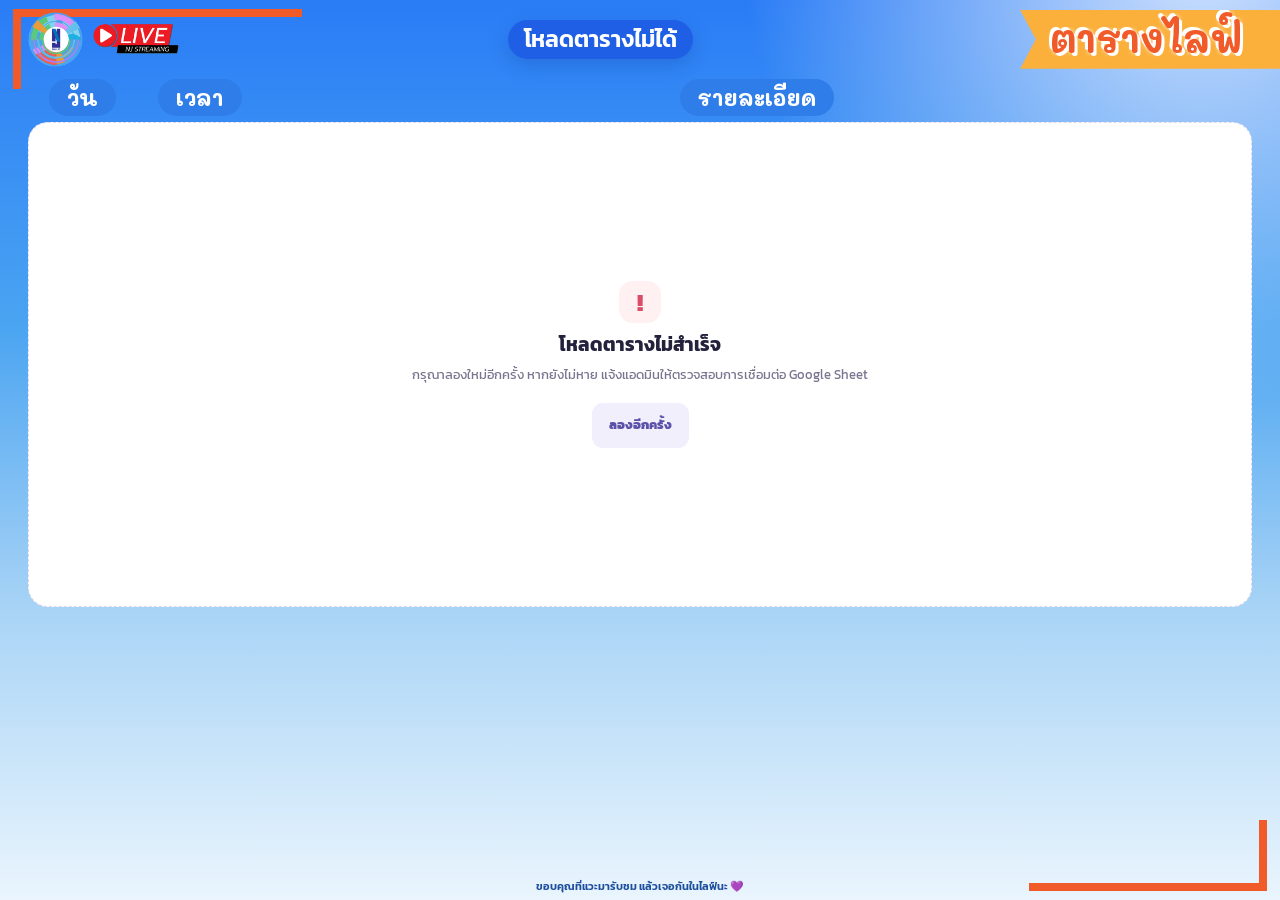
<file: index.html>
<!DOCTYPE html>
<html lang="th">
<head>
  <meta charset="UTF-8">
  <meta name="viewport" content="width=device-width, initial-scale=1">
  <meta name="theme-color" content="#2a7cf6">
  <title>ตารางไลฟ์ | NJ NAMJIT</title>
  <link rel="preconnect" href="https://fonts.googleapis.com">
  <link rel="preconnect" href="https://fonts.gstatic.com" crossorigin>
  <link href="https://fonts.googleapis.com/css2?family=Kanit:wght@500;600;700&family=Mali:wght@700&display=swap" rel="stylesheet">
  <link rel="stylesheet" href="styles.css">
  <link rel="stylesheet" href="public.css">
</head>
<body class="public-page">
  <main class="poster-wrap">
    <div class="poster">
      <div class="poster-inner">
        <header class="poster-head">
          <div class="brands">
            <img class="logo" src="assets/logo.png" alt="NAMJIT">
            <img class="live" src="assets/live.png" alt="LIVE NJ Streaming">
          </div>
          <div class="date-pill" id="date-pill">ตารางประจำสัปดาห์</div>
          <div class="ribbon"><span>ตารางไลฟ์</span></div>
        </header>

        <div class="col-heads" aria-hidden="true"><span>วัน</span><span>เวลา</span><span>รายละเอียด</span></div>

        <div id="loading-state" class="state-card"><span class="loader"></span><p>กำลังโหลดตาราง...</p></div>
        <div id="error-state" class="state-card error-state" hidden>
          <div class="state-icon">!</div><h3>โหลดตารางไม่สำเร็จ</h3>
          <p>กรุณาลองใหม่อีกครั้ง หากยังไม่หาย แจ้งแอดมินให้ตรวจสอบการเชื่อมต่อ Google Sheet</p>
          <button class="button button-secondary" id="retry-button">ลองอีกครั้ง</button>
        </div>
        <div class="rows" id="rows" role="list"></div>
        <p class="poster-foot">ขอบคุณที่แวะมารับชม แล้วเจอกันในไลฟ์นะ 💜</p>
      </div>
    </div>
  </main>

  <script src="config.js"></script>
  <script>
    const DAYS = [
      {name:'จันทร์',short:'จ.',color:'#fbb03b'}, {name:'อังคาร',short:'อ.',color:'#ff7eb3'},
      {name:'พุธ',short:'พ.',color:'#3ab54a'}, {name:'พฤหัสบดี',short:'พฤ.',color:'#f15a29'},
      {name:'ศุกร์',short:'ศ.',color:'#27aae1'}, {name:'เสาร์',short:'ส.',color:'#662d91'},
      {name:'อาทิตย์',short:'อา.',color:'#ed1c24'}
    ];
    const MONTHS = ['มกราคม','กุมภาพันธ์','มีนาคม','เมษายน','พฤษภาคม','มิถุนายน','กรกฎาคม','สิงหาคม','กันยายน','ตุลาคม','พฤศจิกายน','ธันวาคม'];
    const thaiToday = ['อาทิตย์','จันทร์','อังคาร','พุธ','พฤหัสบดี','ศุกร์','เสาร์'][new Date().getDay()];
    const rowsEl = document.getElementById('rows');
    const loading = document.getElementById('loading-state');
    const error = document.getElementById('error-state');

    function parseDMY(s) { const m = /^(\d{2})\/(\d{2})\/(\d{4})$/.exec(s || ''); return m ? {d:+m[1], m:+m[2]-1, y:+m[3]} : null; }
    function rangeText(a, b) {
      const s = parseDMY(a), e = parseDMY(b);
      if (s && e) {
        if (s.y === e.y && s.m === e.m) return `${s.d}-${e.d} ${MONTHS[e.m]} ${e.y}`;
        return `${s.d} ${MONTHS[s.m]}${s.y !== e.y ? ' ' + s.y : ''} - ${e.d} ${MONTHS[e.m]} ${e.y}`;
      }
      const one = s || e;
      return one ? `${one.d} ${MONTHS[one.m]} ${one.y}` : 'ตารางประจำสัปดาห์';
    }
    function el(tag, cls, text) { const n = document.createElement(tag); if (cls) n.className = cls; if (text !== undefined) n.textContent = text; return n; }

    function render(data) {
      const items = Array.isArray(data.schedule) ? data.schedule : [];
      document.getElementById('date-pill').textContent = rangeText(data.start_date, data.end_date);
      loading.hidden = true; error.hidden = true;
      rowsEl.replaceChildren(...DAYS.map(day => {
        const list = items.filter(i => i.day === day.name).sort((a, b) => String(a.time).localeCompare(String(b.time)));
        const row = el('div', 'day-row' + (day.name === thaiToday ? ' is-today' : ''));
        row.setAttribute('role', 'listitem');
        row.style.setProperty('--tab', day.color);
        const tab = el('div', 'day-tab', day.short);
        tab.title = 'วัน' + day.name;
        const box = el('div', 'day-items');
        (list.length ? list : [null]).forEach(it => {
          const line = el('div', 'item');
          line.append(el('div', 'cell-time', it ? String(it.time).replace(':', '.') : '-'));
          const d = el('div', 'cell-detail');
          d.append(el('span', null, it ? it.details : '-'));
          if (it && it.type) d.append(el('small', 'type-tag', it.type));
          if (it && /^data:image\//.test(it.image || '')) { const im = el('img', 'game-img'); im.src = it.image; im.alt = ''; im.draggable = false; d.append(im); }
          line.append(d);
          box.append(line);
        });
        row.append(tab, box);
        return row;
      }));
    }

    async function loadSchedule() {
      loading.hidden = false; error.hidden = true; rowsEl.replaceChildren();
      try {
        const response = await fetch(`${window.APP_CONFIG.API_URL}?v=${Date.now()}`);
        if (!response.ok) throw new Error('Request failed');
        const data = await response.json();
        if (data.success === false) throw new Error(data.message);
        render(data);
      } catch (e) {
        loading.hidden = true; error.hidden = false;
        document.getElementById('date-pill').textContent = 'โหลดตารางไม่ได้';
      }
    }
    document.getElementById('retry-button').addEventListener('click', loadSchedule);
    loadSchedule();
  </script>
  <script>
    /* กันคลิกขวา ลาก คัดลอก ครอบดำข้อความ และคีย์ลัดบันทึก/ดูซอร์ส (ป้องกันได้ระดับผู้ใช้ทั่วไป) */
    (function () {
      const stop = e => e.preventDefault();
      ['contextmenu', 'dragstart', 'selectstart', 'copy', 'cut'].forEach(t => document.addEventListener(t, stop));
      document.addEventListener('keydown', e => {
        const k = e.key.toLowerCase(), c = e.ctrlKey || e.metaKey;
        if (e.key === 'F12' || (c && ['s', 'u', 'p', 'a', 'c', 'x'].includes(k)) || (c && e.shiftKey && ['i', 'j', 'c'].includes(k))) e.preventDefault();
      });
    })();
  </script>
</body>
</html>
</file>
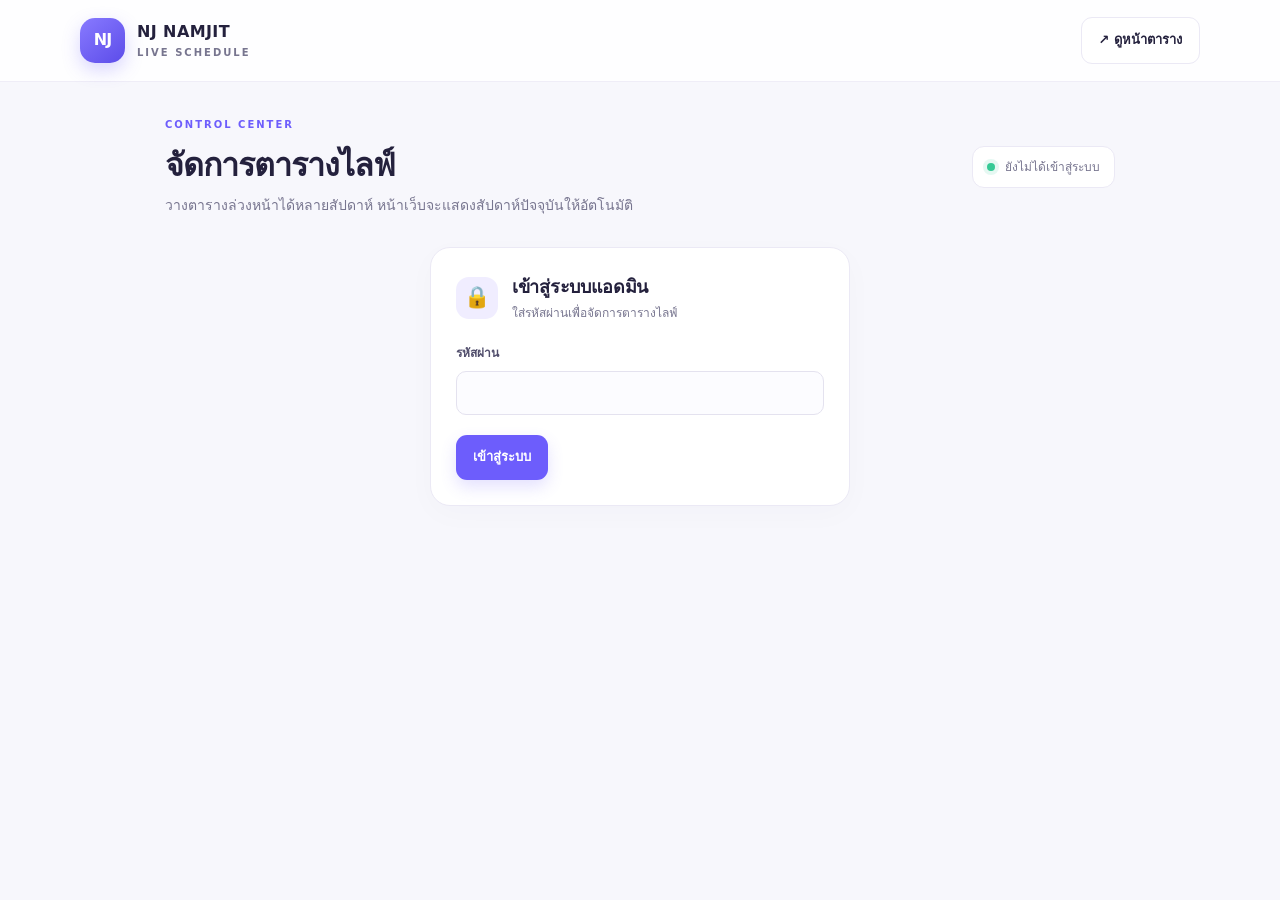
<file: admin.html>
<!DOCTYPE html>
<html lang="th">
<head>
  <meta charset="UTF-8">
  <meta name="viewport" content="width=device-width, initial-scale=1">
  <meta name="robots" content="noindex,nofollow">
  <meta name="theme-color" content="#6d5dfc">
  <title>จัดการตารางไลฟ์ | NJ NAMJIT</title>
  <link rel="stylesheet" href="styles.css">
</head>
<body class="admin-page">
  <header class="site-header">
    <a class="brand" href="index.html">
      <span class="brand-mark">NJ</span><span><strong>NJ NAMJIT</strong><small>LIVE SCHEDULE</small></span>
    </a>
    <div class="header-actions"><a class="button button-light header-link" href="index.html" target="_blank" rel="noopener">↗ ดูหน้าตาราง</a><button type="button" class="button button-light header-link" id="logout-button" hidden>ออกจากระบบ</button></div>
  </header>

  <main class="admin-wrap">
    <section class="admin-heading">
      <div><span class="eyebrow">CONTROL CENTER</span><h1>จัดการตารางไลฟ์</h1><p>วางตารางล่วงหน้าได้หลายสัปดาห์ หน้าเว็บจะแสดงสัปดาห์ปัจจุบันให้อัตโนมัติ</p></div>
      <div class="admin-status"><span class="status-dot"></span> <span id="save-status">พร้อมจัดการ</span></div>
    </section>

    <div id="toast" class="toast" role="status" aria-live="polite" hidden></div>

    <section id="login-view" class="admin-panel login-panel" hidden>
      <div class="panel-heading"><div class="panel-icon">🔒</div><div><h2>เข้าสู่ระบบแอดมิน</h2><p>ใส่รหัสผ่านเพื่อจัดการตารางไลฟ์</p></div></div>
      <form id="login-form">
        <label>รหัสผ่าน<input type="password" id="password" autocomplete="current-password" required autofocus></label>
        <div class="form-actions"><button type="submit" class="button button-primary" id="login-button">เข้าสู่ระบบ</button></div>
      </form>
    </section>

    <div id="dashboard" hidden>
      <section class="admin-panel">
        <div class="panel-heading"><div class="panel-icon">▦</div><div><h2>สัปดาห์</h2><p>เลือกสัปดาห์ที่จะแก้ไข หรือเพิ่มสัปดาห์ถัดไปเพื่อวางแผนล่วงหน้า</p></div></div>
        <label>เลือกสัปดาห์<select id="week-select"></select></label>
        <div class="week-form week-fields">
          <label>สัปดาห์ที่<input type="number" id="week" min="1" step="1"></label>
          <label>วันเริ่มต้น<input type="date" id="start-date"></label>
          <label>วันสิ้นสุด<input type="date" id="end-date"></label>
        </div>
        <div class="form-actions">
          <button type="button" class="button button-light" id="add-week">＋ เพิ่มสัปดาห์ถัดไป (ว่าง)</button>
          <button type="button" class="button button-light" id="copy-week">⧉ เพิ่มพร้อมคัดลอกรายการ</button>
          <button type="button" class="button button-light danger-text" id="del-week">ลบสัปดาห์นี้</button>
        </div>
        <p class="form-hint week-hint">สัปดาห์ใหม่จะต่อจากสัปดาห์ล่าสุดโดยเลื่อนวันที่ไป 7 วัน ส่วน “คัดลอกรายการ” จะนำรายการของสัปดาห์ที่เลือกอยู่ไปใส่ให้</p>
      </section>

      <section class="admin-panel">
        <div class="panel-heading"><div class="panel-icon">✦</div><div><h2 id="form-heading">เพิ่มรายการไลฟ์</h2><p>รายการจะเพิ่มในสัปดาห์ที่เลือกด้านบน</p></div></div>
        <form id="schedule-form">
          <div class="form-grid">
            <label>วันไลฟ์<select id="day" required>
              <option value="จันทร์">วันจันทร์</option><option value="อังคาร">วันอังคาร</option><option value="พุธ">วันพุธ</option><option value="พฤหัสบดี">วันพฤหัสบดี</option><option value="ศุกร์">วันศุกร์</option><option value="เสาร์">วันเสาร์</option><option value="อาทิตย์">วันอาทิตย์</option>
            </select></label>
            <label>เวลา<input type="time" id="time" required></label>
            <label class="span-2">รายละเอียดไลฟ์<input type="text" id="details" maxlength="160" placeholder="เช่น เล่นเกม / พูดคุยกับทุกคน" required></label>
            <label class="span-2">ประเภทไลฟ์ (ไม่บังคับ)<input type="text" id="type" maxlength="80" placeholder="เช่น Gaming, Talk" list="recent-types"></label>
            <datalist id="recent-types"></datalist>
            <div class="span-2 image-field">
              <span class="field-label">รูปประกอบ (ไม่บังคับ) เช่น รูปปกเกม จะแสดงท้ายรายละเอียด</span>
              <div class="image-row">
                <div class="image-preview" id="image-preview">ไม่มีรูป</div>
                <div class="image-buttons">
                  <label class="button button-light file-button">เลือกรูป<input type="file" id="image-file" accept="image/*" hidden></label>
                  <button type="button" class="button button-secondary" id="image-clear" hidden>ลบรูป</button>
                </div>
              </div>
              <span class="form-hint">ระบบย่อรูปให้อัตโนมัติ (รูปที่มีพื้นหลังโปร่งใสแบบ PNG ใช้ได้)</span>
            </div>
          </div>
          <div class="form-actions">
            <button type="submit" class="button button-primary" id="submit-button">＋ เพิ่มรายการ</button>
            <button type="button" class="button button-secondary" id="cancel-edit" hidden>ยกเลิกแก้ไข</button>
            <span class="form-hint">เพิ่มแล้วอย่าลืมกด “บันทึกการเปลี่ยนแปลง”</span>
          </div>
        </form>
      </section>

      <section class="admin-panel">
        <div class="list-heading">
          <div class="panel-heading no-margin"><div class="panel-icon">☷</div><div><h2>รายการไลฟ์ของสัปดาห์นี้</h2><p>ตรวจสอบ แก้ไข คัดลอก หรือลบรายการ</p></div></div>
          <span class="count-badge"><strong id="item-count">0</strong> รายการ</span>
        </div>
        <div id="admin-empty" class="admin-empty"><span>✧</span><h3>สัปดาห์นี้ยังไม่มีรายการไลฟ์</h3><p>ใช้แบบฟอร์มด้านบนเพื่อเพิ่มรายการแรก</p></div>
        <div class="table-scroll" id="table-wrap" hidden>
          <table class="admin-table">
            <thead><tr><th>วัน / เวลา</th><th>รายละเอียด</th><th>ประเภท</th><th>จัดการ</th></tr></thead>
            <tbody id="schedule-list"></tbody>
          </table>
        </div>
        <div class="save-bar">
          <p>บันทึกครั้งเดียวได้ทุกสัปดาห์ที่แก้ไข (สัปดาห์ที่ยังไม่บันทึกมีเครื่องหมาย ● ในรายการเลือกสัปดาห์)</p>
          <button type="button" class="button button-primary save-button" id="save-button">บันทึกการเปลี่ยนแปลง <span>→</span></button>
        </div>
        <p class="form-hint shortcut-hint">ทางลัด: กด Ctrl + S (Mac: ⌘ + S) เพื่อบันทึกได้ทันที</p>
      </section>
      <p class="admin-footnote">ข้อมูลทั้งหมดถูกเก็บใน Google Sheet และแก้ไขได้ที่นั่นโดยตรงด้วย</p>
    </div>
  </main>
  <script src="config.js"></script>
  <script src="admin-script.js"></script>
</body>
</html>
</file>
<file: styles.css>
:root {
  --ink:#24213d; --muted:#77758f; --purple:#6d5dfc; --purple-dark:#5141e7;
  --lavender:#f0edff; --line:#ebe9f5; --surface:#fff; --bg:#f7f7fc;
  --green:#159a72; --red:#d94d68; --shadow:0 18px 55px rgba(47,38,105,.08);
}
*{box-sizing:border-box}
html{scroll-behavior:smooth}
body{margin:0;font-family:system-ui,-apple-system,"Segoe UI",Tahoma,sans-serif;color:var(--ink);background:var(--bg);line-height:1.55}
a{color:inherit;text-decoration:none}
button,input,select{font:inherit}
button{cursor:pointer}
[hidden]{display:none!important}
.site-header{height:82px;padding:0 max(24px,calc((100vw - 1120px)/2));display:flex;align-items:center;justify-content:space-between;background:rgba(255,255,255,.92);border-bottom:1px solid rgba(235,233,245,.8);position:relative;z-index:2}
.brand{display:inline-flex;align-items:center;gap:12px}
.brand-mark{width:45px;height:45px;display:grid;place-items:center;border-radius:15px;color:#fff;font-weight:850;letter-spacing:-1px;background:linear-gradient(140deg,#887aff,#5c4ce9);box-shadow:0 7px 18px #6d5dfc40}
.brand strong,.brand small{display:block}
.brand strong{font-size:16px;letter-spacing:.4px}
.brand small{font-size:10px;letter-spacing:2px;color:var(--muted);font-weight:700}
.live-pill{display:inline-flex;align-items:center;gap:9px;background:#f2efff;color:var(--purple-dark);font-size:11px;letter-spacing:1.1px;font-weight:800;border-radius:100px;padding:10px 14px}
.pulse,.status-dot{width:8px;height:8px;border-radius:50%;background:#36c995;box-shadow:0 0 0 4px #36c99520}
.page-wrap,.admin-wrap{width:min(100% - 40px,1050px);margin:0 auto}
.hero{position:relative;overflow:hidden;margin:38px 0 24px;padding:48px 52px;border-radius:28px;color:white;background:linear-gradient(115deg,#29204d 0%,#5141b7 55%,#8877ff 100%);box-shadow:0 22px 45px #5141b72b}
.hero:after{content:"";position:absolute;width:330px;height:330px;border:1px solid #ffffff25;border-radius:50%;right:-60px;top:-160px;box-shadow:0 0 0 35px #ffffff08,0 0 0 70px #ffffff08}
.eyebrow{font-size:10px;letter-spacing:2px;font-weight:850;color:var(--purple);display:block;margin-bottom:8px}
.hero .eyebrow{color:#c9c1ff}
.hero h1{font-size:clamp(30px,5vw,46px);letter-spacing:-1.4px;line-height:1.18;margin:0 0 12px}
.hero h1 span{color:#d9d3ff}
.hero p{margin:0;color:#e3e0ff;font-size:15px}
.hero-decoration{position:absolute;right:12%;top:23%;font-size:32px;color:#ffffffb0;display:flex;gap:26px;transform:rotate(-12deg)}
.hero-decoration span:nth-child(2){font-size:54px;margin-top:32px}
.week-card{display:flex;align-items:center;gap:18px;padding:23px 26px;background:#fff;border:1px solid var(--line);border-radius:20px;box-shadow:var(--shadow)}
.week-icon,.panel-icon{flex:0 0 48px;width:48px;height:48px;border-radius:16px;background:var(--lavender);color:var(--purple);display:grid;place-items:center;font-size:24px;font-weight:700}
.week-copy{flex:1;min-width:0}
.muted-label{font-size:12px;color:var(--muted)}
.week-copy h2{font-size:21px;margin:1px 0 0;letter-spacing:-.4px}
.week-copy p{font-size:13px;color:var(--muted);margin:2px 0 0}
.week-count{padding-left:26px;border-left:1px solid var(--line);display:flex;flex-direction:column;align-items:center;min-width:100px}
.week-count strong{font-size:27px;color:var(--purple);line-height:1.2}
.week-count span{font-size:11px;color:var(--muted);margin-top:4px}
.schedule-section{padding:38px 0 20px}
.section-heading{display:flex;align-items:end;justify-content:space-between;gap:16px;margin-bottom:19px}
.section-heading h2,.panel-heading h2{font-size:24px;letter-spacing:-.6px;margin:0}
.updated-note{font-size:12px;color:var(--muted);padding-bottom:5px}
.schedule-grid{display:grid;grid-template-columns:repeat(2,minmax(0,1fr));gap:16px}
.schedule-card{min-width:0;background:#fff;border:1px solid var(--line);border-radius:19px;padding:21px;box-shadow:0 7px 25px #30265e08;transition:transform .2s,box-shadow .2s}
.schedule-card:hover{transform:translateY(-3px);box-shadow:var(--shadow)}
.schedule-card-top{display:flex;justify-content:space-between;gap:10px;align-items:center}
.day-chip,.time-chip,.type-label{display:inline-flex;align-items:center;border-radius:9px;font-size:11px;font-weight:750;padding:7px 10px}
.day-chip{color:var(--purple-dark);background:var(--lavender)}
.time-chip{color:#4b4963;background:#f5f5fa}
.schedule-card h3{font-size:19px;line-height:1.4;margin:18px 0 16px;overflow-wrap:anywhere}
.card-footer{border-top:1px solid #f0eff7;padding-top:15px;display:flex;align-items:center;justify-content:space-between;gap:12px}
.type-label{background:#f5f4fa;color:#77738e;font-weight:650;overflow-wrap:anywhere}
.button{display:inline-flex;justify-content:center;align-items:center;gap:9px;border:0;border-radius:11px;padding:12px 17px;font-weight:750;font-size:13px;transition:transform .15s,background .15s;white-space:nowrap}
.button:hover{transform:translateY(-1px)}
.button-primary{background:var(--purple);color:white;box-shadow:0 7px 16px #6d5dfc30}
.button-primary:hover{background:var(--purple-dark)}
.button-secondary{background:#f1effb;color:#5c51a9}
.button-light{background:#fff;border:1px solid var(--line);color:var(--ink)}
.watch-button{padding:9px 12px;font-size:12px}
.is-disabled{opacity:.45;pointer-events:none}
.state-card{grid-column:1/-1;min-height:210px;border:1px dashed #dcd8f0;border-radius:20px;display:flex;flex-direction:column;align-items:center;justify-content:center;text-align:center;padding:28px;background:#fff}
.state-card p{margin:6px 0 0;color:var(--muted);font-size:13px}
.state-card h3{margin:7px 0 0}
.state-icon{width:42px;height:42px;display:grid;place-items:center;border-radius:14px;background:var(--lavender);color:var(--purple);font-size:24px;font-weight:800}
.error-state .state-icon{background:#fff0f2;color:var(--red)}
.error-state .button{margin-top:18px}
.loader{display:inline-block;width:24px;height:24px;border:3px solid #e5e1ff;border-top-color:var(--purple);border-radius:50%;animation:spin .7s linear infinite}
.loader.tiny{width:16px;height:16px;border-width:2px;border-color:#ffffff65;border-top-color:white}
@keyframes spin{to{transform:rotate(360deg)}}
.site-footer{display:flex;align-items:center;justify-content:center;gap:12px;padding:36px 0 28px;color:var(--muted);font-size:12px}
.small-mark{width:29px;height:29px;border-radius:9px;font-size:11px}
.site-footer p{margin:0}
.admin-page{background:#f7f7fc}
.admin-wrap{max-width:950px;padding-top:35px;padding-bottom:55px}
.admin-heading{display:flex;align-items:center;justify-content:space-between;gap:20px;margin-bottom:25px}
.admin-heading h1{font-size:32px;letter-spacing:-1px;margin:0}
.admin-heading p{color:var(--muted);font-size:14px;margin:5px 0 0}
.admin-status{display:flex;align-items:center;gap:10px;padding:11px 14px;border:1px solid var(--line);background:#fff;border-radius:12px;color:var(--muted);font-size:12px;white-space:nowrap}
.admin-panel{background:#fff;border:1px solid var(--line);border-radius:20px;padding:25px;margin-bottom:18px;box-shadow:0 8px 30px #30265e06}
.panel-heading{display:flex;align-items:center;gap:14px;margin-bottom:22px}
.panel-heading h2{font-size:18px;letter-spacing:-.3px}
.panel-heading p{margin:3px 0 0;color:var(--muted);font-size:12px}
.panel-icon{width:42px;height:42px;flex-basis:42px;border-radius:13px;font-size:21px}
.week-form,.form-grid{display:grid;grid-template-columns:repeat(3,minmax(0,1fr));gap:17px}
label{display:flex;flex-direction:column;gap:8px;color:#514e6c;font-size:12px;font-weight:750}
input,select{width:100%;min-width:0;border:1px solid #e4e2ef;border-radius:10px;background:#fcfcff;color:var(--ink);padding:12px 13px;outline:none;transition:border .15s,box-shadow .15s}
input:focus,select:focus{border-color:#8d80ff;box-shadow:0 0 0 3px #6d5dfc1a}
input::placeholder{color:#aaa8bb}
.form-grid{grid-template-columns:repeat(2,minmax(0,1fr))}
.span-2{grid-column:span 2}
.form-actions{display:flex;align-items:center;gap:12px;margin-top:20px;flex-wrap:wrap}
.form-hint{font-size:11px;color:var(--muted)}
.list-heading{display:flex;align-items:center;justify-content:space-between;gap:12px;margin-bottom:18px}
.no-margin{margin:0}
.count-badge{border-radius:9px;background:var(--lavender);color:var(--purple-dark);font-size:11px;padding:8px 11px;white-space:nowrap}
.count-badge strong{font-size:14px;margin-right:3px}
.admin-empty{text-align:center;padding:32px 10px;border:1px dashed #dedaf0;border-radius:14px;background:#fcfbff}
.admin-empty>span{display:block;font-size:27px;color:var(--purple)}
.admin-empty h3{font-size:15px;margin:8px 0 4px}
.admin-empty p{font-size:12px;color:var(--muted);margin:0}
.table-scroll{overflow-x:auto;border:1px solid var(--line);border-radius:13px}
.admin-table{border-collapse:collapse;width:100%;font-size:12px;text-align:left;min-width:650px}
.admin-table th{background:#f8f7fd;color:#77738e;font-size:10px;letter-spacing:.5px;text-transform:uppercase;font-weight:800}
.admin-table th,.admin-table td{padding:14px 13px;border-bottom:1px solid #f0eff7;vertical-align:middle}
.admin-table tbody tr:last-child td{border-bottom:0}
.admin-table tbody tr:hover{background:#fcfbff}
.table-sub{display:block;color:var(--muted);font-size:11px;margin-top:3px}
.details-cell{font-weight:700;max-width:230px;overflow-wrap:anywhere}
.table-link{color:var(--purple-dark);font-weight:750;white-space:nowrap}
.row-actions{display:flex;gap:6px}
.icon-button{border:0;border-radius:8px;padding:8px 10px;font-size:11px;font-weight:750}
.edit-action{background:#f0edff;color:var(--purple-dark)}
.delete-action{background:#fff0f2;color:var(--red)}
.muted{color:#aaa8bb}
.save-bar{display:flex;align-items:center;justify-content:space-between;gap:18px;margin-top:22px;padding-top:20px;border-top:1px solid var(--line)}
.save-bar p{font-size:12px;color:var(--muted);margin:0}
.save-button{padding:13px 18px}
.save-button:disabled{opacity:.65;cursor:wait;transform:none}
.admin-footnote{text-align:center;color:#9290a5;font-size:11px;margin:25px 0 0}
.toast{position:sticky;top:12px;z-index:5;margin:0 0 18px;padding:13px 16px;border-radius:12px;background:#e9faf4;color:#087653;border:1px solid #c9f0e2;font-size:13px;font-weight:700;box-shadow:var(--shadow)}
.toast.error{background:#fff0f2;color:#b72f4b;border-color:#ffd7df}
@media(max-width:680px){
 .site-header{height:70px;padding:0 18px}.brand-mark{width:39px;height:39px;border-radius:13px}.brand strong{font-size:14px}.brand small{font-size:9px}
 .live-pill{font-size:9px;padding:8px 10px}.page-wrap,.admin-wrap{width:calc(100% - 28px)}
 .hero{margin-top:20px;padding:32px 24px;border-radius:22px}.hero-decoration{right:5%;top:18%;opacity:.55}.hero-decoration span:first-child{display:none}
 .hero p{max-width:260px;font-size:13px}.week-card{padding:17px;gap:12px}.week-icon{flex-basis:40px;width:40px;height:40px;border-radius:13px;font-size:20px}
 .week-copy h2{font-size:17px}.week-copy p{font-size:11px}.week-count{padding-left:13px;min-width:67px}.week-count strong{font-size:23px}.week-count span{font-size:9px}
 .schedule-section{padding-top:30px}.section-heading{align-items:start;flex-direction:column;gap:3px}.section-heading h2{font-size:22px}.updated-note{padding:0}
 .schedule-grid{grid-template-columns:1fr;gap:12px}.schedule-card{padding:18px}.schedule-card h3{font-size:17px;margin:14px 0}
 .site-footer{padding-top:26px;text-align:center}
 .admin-wrap{padding-top:25px}.admin-heading{align-items:flex-start;flex-direction:column;gap:13px}.admin-heading h1{font-size:27px}.admin-heading p{font-size:12px}
 .admin-panel{padding:18px;border-radius:16px}.week-form{grid-template-columns:1fr 1fr;gap:13px}.week-form label:first-child{grid-column:span 2}
 .form-grid{grid-template-columns:1fr;gap:14px}.span-2{grid-column:auto}.form-actions{align-items:stretch;flex-direction:column}.form-actions .button{width:100%}.form-hint{text-align:center}
 .list-heading{align-items:flex-start}.panel-heading h2{font-size:16px}.panel-heading p{font-size:11px}
 .save-bar{align-items:stretch;flex-direction:column}.save-bar p{text-align:center}.save-button{width:100%}
 .header-link{font-size:11px;padding:10px}
}
@media(prefers-reduced-motion:reduce){*,*::before,*::after{scroll-behavior:auto!important;animation:none!important;transition:none!important}}

.day-filter{display:flex;gap:8px;overflow-x:auto;padding:2px 2px 16px;margin-bottom:2px;scrollbar-width:none}
.day-filter::-webkit-scrollbar{display:none}
.chip-filter{flex:0 0 auto;border:1px solid var(--line);background:#fff;color:#5c5878;border-radius:100px;padding:9px 15px;font-size:13px;font-weight:700;transition:background .15s,color .15s,border-color .15s}
.chip-filter:hover{border-color:#b9b0ff}
.chip-filter.active{background:var(--purple);border-color:var(--purple);color:#fff}
.schedule-card.is-today{border-color:#b9b0ff;box-shadow:0 0 0 3px #6d5dfc14,var(--shadow)}
.today-badge{margin-left:auto;margin-right:6px;font-size:11px;font-weight:800;color:#087653;background:#e4f8f0;border-radius:100px;padding:6px 10px}
.schedule-card-top .today-badge+.time-chip{margin-left:0}
.time-chip{font-variant-numeric:tabular-nums}
.watch-button:focus-visible,.chip-filter:focus-visible,.button:focus-visible,.icon-button:focus-visible{outline:3px solid #6d5dfc66;outline-offset:2px}
.dup-action{background:#f1f1f6;color:#5c5878}
.row-actions{flex-wrap:wrap}
.shortcut-hint{text-align:right;margin:12px 0 0}
.save-bar{position:sticky;bottom:0;background:linear-gradient(#fff0,#fff 22%);padding-bottom:4px}
@media(max-width:680px){.shortcut-hint{display:none}.today-badge{margin-left:0}}

.header-actions{display:flex;gap:10px;align-items:center}
.login-panel{max-width:420px;margin:30px auto}
.week-fields{margin-top:16px}
.week-hint{margin:12px 0 0}
.danger-text{color:var(--red)}
.field-label{font-size:12px;font-weight:750;color:#514e6c}
.image-field{display:flex;flex-direction:column;gap:10px}
.image-row{display:flex;align-items:center;gap:16px;flex-wrap:wrap}
.image-preview{width:120px;height:84px;display:grid;place-items:center;border:1px dashed #cfcbe6;border-radius:12px;background:#fcfbff;color:#aaa8bb;font-size:12px;overflow:hidden}
.image-preview img{max-width:100%;max-height:100%;object-fit:contain}
.image-buttons{display:flex;gap:10px;flex-wrap:wrap}
.file-button{flex-direction:row;cursor:pointer}
.thumb{height:34px;width:auto;max-width:90px;object-fit:contain;border-radius:6px;vertical-align:middle;margin-left:10px;background:#f5f4fa}
</file>
<file: public.css>
/* หน้าตารางไลฟ์ — สไตล์โปสเตอร์ (ขนาดทุกอย่างสเกลตามความกว้างโปสเตอร์ด้วยหน่วย cqw) */
body.public-page{background:#cfe4fb;font-family:"Kanit",system-ui,sans-serif}
.poster-wrap{width:min(100% - 20px,980px);margin:14px auto 28px}
.poster{container-type:inline-size;border-radius:22px;overflow:hidden;box-shadow:0 18px 50px #1d4f9c33;
  background:radial-gradient(circle at 94% -6%,#ffffffcc 0,#fff0 30%),linear-gradient(180deg,#2a7cf6 0,#4aa4f1 36%,#a9d4f6 68%,#eaf5fd 100%)}
.poster-inner{--tabw:11.8cqw;--timew:11.6cqw;--rh:clamp(42px,8.2cqw,84px);--gap:.8cqw;position:relative;padding:5.5cqw 7cqw 5cqw}
.poster-inner:before,.poster-inner:after{content:"";position:absolute;pointer-events:none;border:1.2cqw solid #f15a29}
.poster-inner:before{left:3cqw;top:2.6cqw;width:28cqw;height:13cqw;border-right:0;border-bottom:0}
.poster-inner:after{right:3cqw;bottom:2.6cqw;width:22cqw;height:12cqw;border-left:0;border-top:0}
.poster-head,.col-heads,.rows,.state-card,.poster-foot{position:relative;z-index:1}

.poster-head{display:grid;grid-template-columns:auto minmax(0,1fr) auto;align-items:center;gap:2cqw;margin-bottom:4.5cqw}
.brands{display:flex;align-items:center;gap:1.2cqw}
.brands .logo{width:clamp(46px,6.2cqw,76px);height:auto;border-radius:50%}
.brands .live{width:clamp(84px,10cqw,124px);height:auto}
.date-pill{justify-self:center;text-align:center;background:#1f5fe6;color:#fff;font-weight:600;font-size:clamp(14px,2.4cqw,28px);padding:1.2cqw 2.4cqw;white-space:normal;border-radius:2.4cqw;box-shadow:0 .5cqw 1.4cqw #0d3b9a40;line-height:1.3}
.ribbon{margin-right:-7cqw;padding:1.3cqw 9.2cqw 1.5cqw 4.5cqw;background:#fbb03b;clip-path:polygon(0 0,100% 0,100% 100%,0 100%,6% 50%)}
.ribbon span{display:block;white-space:nowrap;font-family:"Mali","Kanit",sans-serif;font-weight:700;font-size:clamp(20px,4cqw,46px);line-height:1.15;color:#f15a29;text-shadow:0 0 .35cqw #fff,.25cqw .25cqw 0 #fff,-.2cqw -.2cqw 0 #fff}
@container (max-width:640px){
  .poster-head{grid-template-columns:1fr auto}
  .date-pill{grid-column:1/-1;grid-row:2;justify-self:stretch;white-space:normal}
  .ribbon span{font-size:clamp(18px,6cqw,36px)}
  .ribbon{padding-left:5cqw}
  .date-pill{font-size:clamp(14px,4.2cqw,24px);white-space:normal}
}

.col-heads{display:grid;grid-template-columns:var(--tabw) var(--timew) 1fr;gap:var(--gap);margin-bottom:1.6cqw;font-family:"Mali","Kanit",sans-serif;font-weight:700;color:#fff;font-size:clamp(12px,3cqw,30px)}
.col-heads span{justify-self:center;background:#2f7de8;border-radius:100px;padding:.5cqw 2.4cqw;line-height:1.5}

.rows{display:grid;gap:1.6cqw}
.day-row{display:grid;grid-template-columns:var(--tabw) 1fr;gap:var(--gap);filter:drop-shadow(0 .35cqw .4cqw #00000040);border-radius:calc(var(--rh)/2)}
.day-row.is-today{outline:.55cqw solid #fff;outline-offset:.5cqw}
.day-tab{display:grid;place-items:center;background:var(--tab);color:#fff;font-family:"Mali","Kanit",sans-serif;font-weight:700;font-size:clamp(16px,5.4cqw,56px);border-radius:calc(var(--rh)/2) 0 0 calc(var(--rh)/2);text-shadow:0 .2cqw .3cqw #0003}
.day-items{display:grid;gap:var(--gap)}
.item{display:grid;grid-template-columns:var(--timew) 1fr;gap:var(--gap);min-height:var(--rh)}
.cell-time{display:grid;place-items:center;background:#fff;color:#111;font-weight:700;font-size:clamp(13px,3.2cqw,34px);font-variant-numeric:tabular-nums}
.cell-detail{display:flex;align-items:center;justify-content:center;flex-wrap:wrap;gap:.6cqw 1.2cqw;text-align:center;background:#fff;color:#111;font-weight:600;font-size:clamp(13px,3.1cqw,32px);line-height:1.35;padding:.6cqw calc(var(--rh)/2) .6cqw 1.5cqw;border-radius:0 calc(var(--rh)/2) calc(var(--rh)/2) 0;overflow-wrap:anywhere}
.type-tag{font-size:.62em;font-weight:600;color:#5141e7;background:#eeeaff;border-radius:100px;padding:.15em .8em}

.poster-foot{margin:3.5cqw 0 0;text-align:center;color:#1d4f9c;font-weight:600;font-size:clamp(11px,1.9cqw,18px)}
.poster .state-card{min-height:160px;margin-bottom:1.6cqw}
.poster .state-card[hidden]{display:none!important}

/* กันครอบดำข้อความ / กดค้างบนมือถือ / ลากรูป */
body.public-page{-webkit-user-select:none;user-select:none;-webkit-touch-callout:none;-webkit-tap-highlight-color:transparent}
body.public-page ::selection{background:transparent}
body.public-page img{pointer-events:none;-webkit-user-drag:none;user-select:none}
.game-img{flex:0 0 auto;height:calc(var(--rh)*.84);width:auto;max-width:34cqw;object-fit:contain}
@media print{body.public-page{display:none}}

/* ===== Responsive layout update: full-width desktop + compact mobile ===== */
.poster-wrap{
  width:100%;
  max-width:none;
  margin:0;
}
.poster{
  min-height:100vh;
  border-radius:0;
  box-shadow:none;
}
.poster-inner{
  --tabw:9cqw;
  --timew:10cqw;
  --rh:clamp(58px,6.2cqw,92px);
  --gap:clamp(5px,.65cqw,10px);
  padding:3.5cqw 4cqw 3cqw;
}
.poster-inner:before{left:1.8cqw;top:1.5cqw;width:26cqw;height:10cqw;border-width:1cqw}
.poster-inner:after{right:1.8cqw;bottom:1.5cqw;width:20cqw;height:9cqw;border-width:1cqw}
.poster-head{gap:1.5cqw;margin-bottom:3cqw}
.ribbon{margin-right:-4cqw;padding:1.1cqw 4cqw 1.2cqw 3.2cqw}
.col-heads{margin-bottom:1.2cqw}
.rows{gap:1.25cqw}
.item{grid-template-columns:var(--timew) minmax(0,1fr)}
.cell-detail{min-width:0;padding:.7cqw 1.6cqw;gap:.5cqw 1cqw}
.game-img{height:clamp(42px,5.2cqw,76px);max-width:min(24cqw,260px)}

@container (max-width:640px){
  .poster-inner{
    --tabw:13cqw;
    --timew:17cqw;
    --rh:clamp(58px,15cqw,82px);
    --gap:5px;
    padding:6cqw 4cqw 7cqw;
  }
  .poster-inner:before{left:2cqw;top:2cqw;width:28cqw;height:15cqw;border-width:1.4cqw}
  .poster-inner:after{right:2cqw;bottom:2cqw;width:24cqw;height:12cqw;border-width:1.4cqw}
  .poster-head{gap:3cqw;margin-bottom:6cqw}
  .brands{gap:2cqw}
  .brands .logo{width:12cqw;max-width:58px}
  .brands .live{width:21cqw;max-width:105px}
  .ribbon{margin-right:-4cqw;padding:2.5cqw 5cqw 2.5cqw 7cqw;align-self:center}
  .ribbon span{font-size:clamp(18px,5.8cqw,28px)}
  .date-pill{font-size:clamp(13px,3.8cqw,19px);padding:2.2cqw 3cqw;border-radius:3cqw}
  .col-heads{font-size:clamp(12px,3.5cqw,17px);margin-bottom:3cqw}
  .col-heads span{padding:1.2cqw 3cqw}
  .rows{gap:3cqw}
  .day-row{grid-template-columns:var(--tabw) minmax(0,1fr);gap:var(--gap);border-radius:14px}
  .day-tab{font-size:clamp(17px,5cqw,25px);border-radius:14px 0 0 14px}
  .day-items{gap:5px;min-width:0}
  .item{grid-template-columns:var(--timew) minmax(0,1fr);gap:5px;min-width:0}
  .cell-time{font-size:clamp(13px,3.6cqw,18px);padding:8px 2px}
  .cell-detail{justify-content:flex-start;text-align:left;align-content:center;gap:5px 7px;padding:9px 10px;font-size:clamp(13px,3.5cqw,17px);border-radius:0 14px 14px 0;min-height:var(--rh)}
  .type-tag{font-size:.72em}
  .game-img{height:auto;width:auto;max-width:100%;max-height:68px;object-fit:contain}
  .poster-foot{font-size:12px;margin-top:6cqw}
}

@container (max-width:380px){
  .poster-inner{--tabw:12cqw;--timew:18cqw}
  .cell-detail{padding:8px;font-size:13px}
  .game-img{max-height:54px}
}

/* ===== FIT-TO-ONE-SCREEN: แสดงตารางทั้ง 7 วันในจอเดียว ===== */
html, body.public-page {
  width: 100%;
  height: 100%;
  min-height: 0;
  margin: 0;
  overflow: hidden;
}
body.public-page { height: 100dvh; }
.poster-wrap {
  width: 100%; height: 100%; max-width: none;
  margin: 0; overflow: hidden;
}
.poster {
  width: 100%; height: 100%; min-height: 0;
  border-radius: 0; overflow: hidden; box-shadow: none;
}
.poster-inner {
  height: 100%; min-height: 0; box-sizing: border-box;
  display: flex; flex-direction: column;
  padding: 10px 2.2vw 8px;
  --tabw: 8.5vw;
  --timew: 9vw;
  --gap: 5px;
  --rh: auto;
}
.poster-inner:before { left: 1vw; top: 1vh; width: 22vw; height: 8vh; border-width: 8px; }
.poster-inner:after { right: 1vw; bottom: 1vh; width: 18vw; height: 7vh; border-width: 8px; }
.poster-head {
  flex: 0 0 auto;
  grid-template-columns: auto minmax(0,1fr) auto;
  gap: 1.2vw; margin: 0 0 10px;
}
.brands { gap: 8px; }
.brands .logo { width: clamp(34px,4.3vw,58px); max-height: 7vh; object-fit: contain; }
.brands .live { width: clamp(64px,7vw,94px); max-height: 6vh; object-fit: contain; }
.date-pill { font-size: clamp(13px,1.8vw,23px); padding: 6px 16px; border-radius: 100px; line-height: 1.2; }
.ribbon { margin-right: -2.2vw; padding: 7px 3vw 8px 2.3vw; }
.ribbon span { font-size: clamp(20px,3vw,38px); }
.col-heads {
  flex: 0 0 auto;
  grid-template-columns: var(--tabw) var(--timew) minmax(0,1fr);
  gap: var(--gap); margin: 0 0 6px;
  font-size: clamp(12px,1.8vw,22px);
}
.col-heads span { padding: 2px 18px; }
.rows {
  flex: 1 1 0; min-height: 0; height: auto;
  display: grid; grid-template-rows: repeat(7,minmax(0,1fr));
  grid-auto-rows: minmax(0,1fr); gap: 5px; overflow: hidden;
}
.day-row {
  min-height: 0; height: 100%; grid-template-columns: var(--tabw) minmax(0,1fr);
  gap: var(--gap); border-radius: 0; filter: drop-shadow(0 1px 2px #0002);
}
.day-row.is-today { outline: 2px solid #fff; outline-offset: -2px; }
.day-tab {
  min-height: 0; height: 100%; border-radius: 18px 0 0 18px;
  font-size: clamp(15px,2.7vw,34px); text-shadow: none;
}
.day-items {
  min-width: 0; min-height: 0; height: 100%;
  grid-auto-rows: minmax(0,1fr); grid-template-rows: none; gap: 4px;
}
.item {
  min-width: 0; min-height: 0; height: 100%;
  grid-template-columns: var(--timew) minmax(0,1fr); gap: var(--gap);
}
.cell-time {
  min-height: 0; height: 100%; padding: 2px;
  font-size: clamp(12px,1.8vw,25px); border-radius: 0; line-height: 1.1;
}
.cell-detail {
  min-width: 0; min-height: 0; height: 100%; overflow: hidden;
  flex-wrap: nowrap; gap: 6px; padding: 3px 12px;
  border-radius: 0 18px 18px 0;
  font-size: clamp(12px,1.75vw,24px); line-height: 1.15;
}
.cell-detail > span { min-width: 0; overflow-wrap: anywhere; }
.type-tag { flex: 0 0 auto; font-size: .62em; }
.game-img {
  flex: 0 1 auto; min-width: 0; width: auto;
  height: auto; max-height: 5.3vh; max-width: 18vw;
  object-fit: contain;
}
.poster-foot { flex: 0 0 auto; margin: 5px 0 0; font-size: clamp(9px,.85vw,12px); line-height: 1.15; }
.poster .state-card { flex: 1 1 auto; min-height: 0; margin: 0 0 6px; }

/* มือถือ: จัดหัวให้สั้น และย่อแถวเพื่อเห็นครบ 7 วันในหน้าจอ */
@media (max-width: 640px) {
  .poster-inner {
    padding: 7px 8px 5px;
    --tabw: 12vw;
    --timew: 16vw;
    --gap: 3px;
  }
  .poster-inner:before { left: 5px; top: 5px; width: 26vw; height: 5vh; border-width: 5px; }
  .poster-inner:after { right: 5px; bottom: 5px; width: 22vw; height: 5vh; border-width: 5px; }
  .poster-head {
    grid-template-columns: minmax(0,1fr) auto;
    gap: 5px; margin-bottom: 5px;
  }
  .brands { gap: 5px; }
  .brands .logo { width: clamp(28px,8vw,42px); max-height: 5vh; }
  .brands .live { width: clamp(56px,17vw,82px); max-height: 4vh; }
  .date-pill {
    grid-column: 1 / -1; grid-row: 2; justify-self: stretch;
    font-size: clamp(11px,3.1vw,16px); padding: 4px 8px; line-height: 1.1;
  }
  .ribbon { grid-column: 2; grid-row: 1; margin-right: -8px; padding: 5px 12px 5px 17px; }
  .ribbon span { font-size: clamp(16px,4.5vw,23px); }
  .col-heads { font-size: clamp(10px,3vw,14px); margin-bottom: 4px; }
  .col-heads span { padding: 2px 8px; }
  .rows { gap: 4px; }
  .day-row { gap: 3px; }
  .day-tab { font-size: clamp(13px,4vw,20px); border-radius: 11px 0 0 11px; }
  .day-items { gap: 3px; }
  .item { gap: 3px; }
  .cell-time { font-size: clamp(11px,3.2vw,15px); }
  .cell-detail {
    justify-content: center; flex-wrap: wrap; align-content: center;
    text-align: center; gap: 2px 5px; padding: 2px 5px;
    border-radius: 0 11px 11px 0;
    font-size: clamp(10px,3vw,15px); line-height: 1.08;
  }
  .cell-detail > span { flex: 0 1 auto; }
  .type-tag { font-size: .68em; padding: 2px 5px; }
  .game-img { max-width: 23vw; max-height: 4.2vh; }
  .poster-foot { margin-top: 4px; font-size: 9px; }
}

/* จอเตี้ย เช่น โน้ตบุ๊กหรือมือถือแนวนอน */
@media (max-height: 650px) and (min-width: 641px) {
  .poster-inner { padding-top: 5px; padding-bottom: 4px; }
  .poster-head { margin-bottom: 5px; }
  .brands .logo { max-height: 5vh; }
  .brands .live { max-height: 4vh; }
  .date-pill { padding: 4px 12px; }
  .ribbon { padding-top: 4px; padding-bottom: 4px; }
  .col-heads { margin-bottom: 3px; }
  .rows { gap: 3px; }
  .game-img { max-height: 4vh; }
  .poster-foot { margin-top: 3px; }
}
@media print { html, body.public-page { overflow: visible; height: auto; } }
</file>
